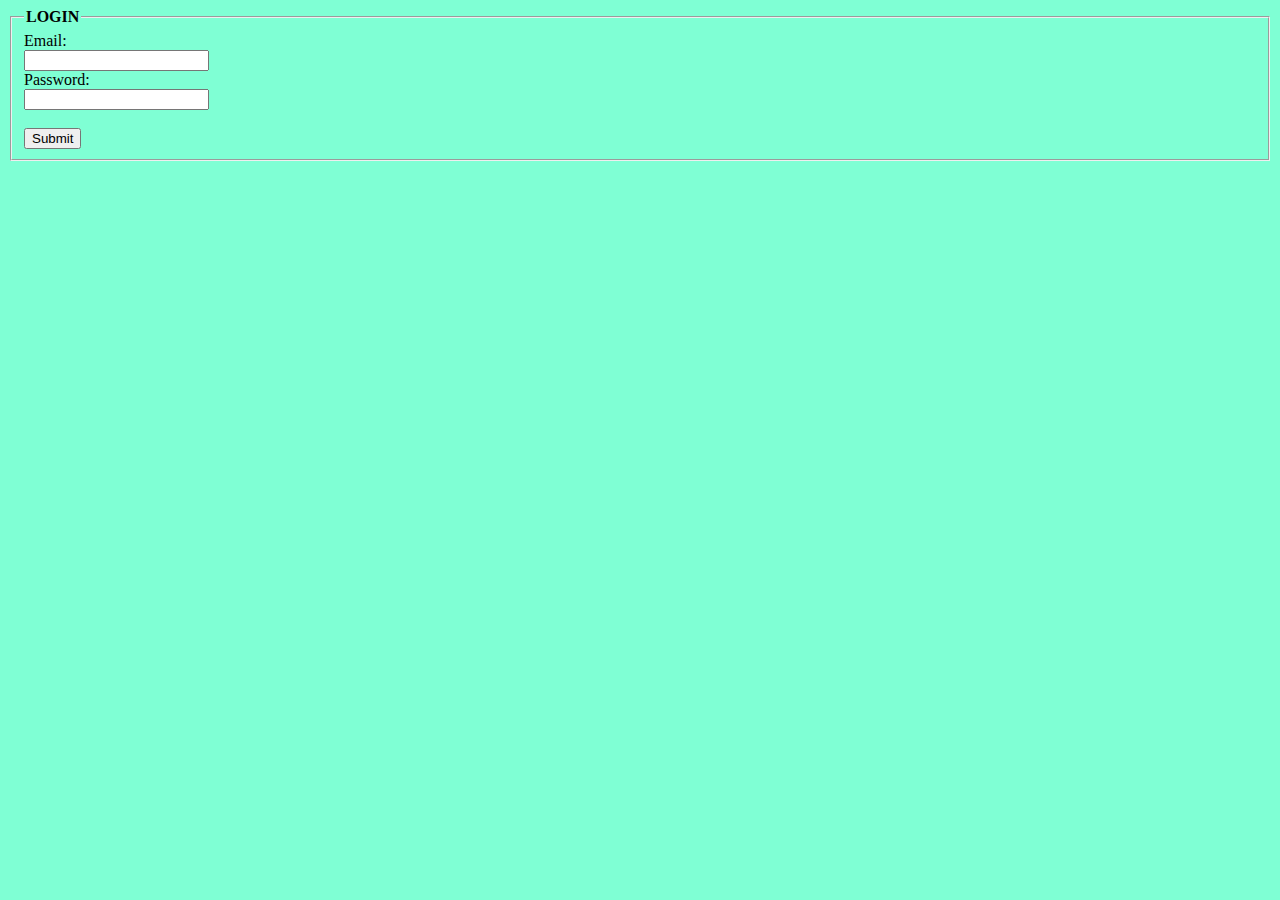
<file: task1/index.html>
<!DOCTYPE html>
<html lang="en">
<head>
    <meta charset="UTF-8">
    <meta http-equiv="X-UA-Compatible" content="IE=edge">
    <meta name="viewport" content="width=device-width, initial-scale=1.0">
    <title>Task 1</title>
    <link rel="stylesheet" href="style.css">
    <style >

    </style>
</head>
<body>

    <form autocomplete="on">
        <fieldset>
            <legend><strong>LOGIN</strong></legend>
            <label for="email">Email:</label><br>
            <input type="email" id="email" name="email"><br>
            <label for="pw">Password:</label><br>
            <input type="password" id="pw" name="pw"><br><br>
            <input type="submit" id="submit" value="Submit">
        </fieldset>
    </form>
    
</body>
</html>
</file>
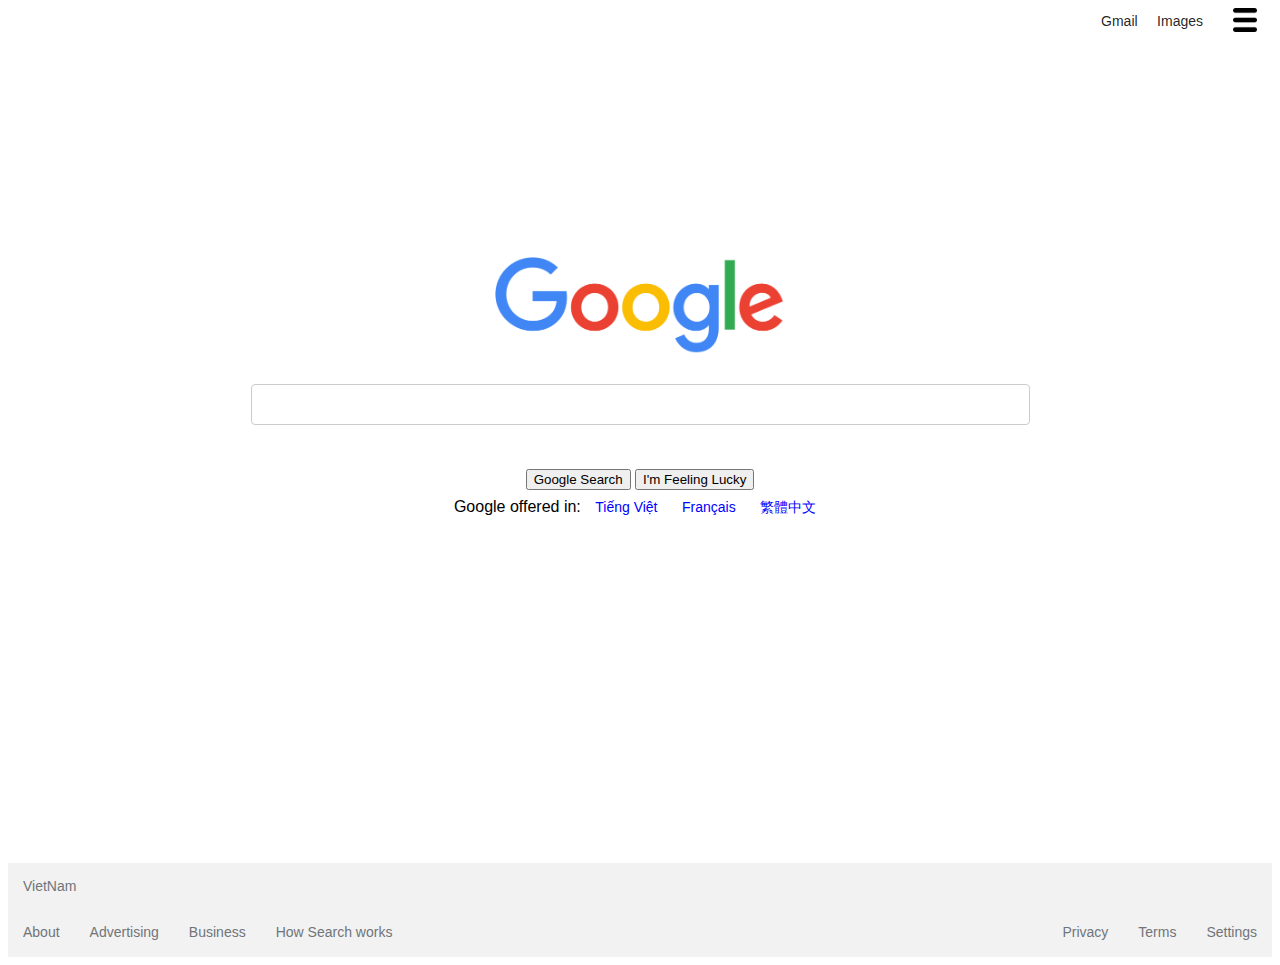
<file: task2/index.html>
<!DOCTYPE html>
<html lang="en">
<head>
    <meta charset="UTF-8">
    <meta http-equiv="X-UA-Compatible" content="IE=edge">
    <meta name="viewport" content="width=device-width, initial-scale=1.0">
    <title>Task 2</title>
    <link rel="stylesheet" href="style.css">
</head>
<body>
    <div>
        <div class="top_block">
            <div class="icons" style="padding-left: 32px;display: flex;float: right;">
                <div>
                    <div class="gmail images">
                        <div class="gmail">
                            <a href="https://mail.google.com">Gmail</a>
                        </div>
                        <div class="images">
                            <a href="https://www.google.com.vn/imghp?hl=en&ogbl">Images</a>
                        </div>
                    </div>
                </div>
    
                <div class="icon_menu">
                    <div class="menu">
                        <a href="https://about.google/products/" role="button">
                            <img src="menu.png" title="Google apps" width="24px">
                        </a>
                    </div>
    
                </div>
            </div>
        </div>
        <div class="logo_block">
            <a href="https://www.google.com/">
                <img src="logo.png" alt="Google logo" width="290">
            </a>
        </div>
        <div class="search_block">
            <form>
                <div class="form_search">
                    <br>
                    <input type="text" size="90" height="30px"><br><br><br>
                    <button>Google Search</button>
                    <button>I'm Feeling Lucky</button>
                </div>
            </form>
        </div>

        <div class="four_block">
            <div class="four" >
                Google offered in: 
                <a href="" class="language">Tiếng Việt</a>
                <a href="" class="language">Français</a>
                <a href="" class="language">繁體中文</a>
            </div>
        </div>

        <div class="five">
            <div class="endd">VietNam</div>
            <div class="last">
                <div class="ll">
                    <a href="" class="endd">About</a>
                    <a href="" class="endd">Advertising</a>
                    <a href="" class="endd">Business</a>
                    <a href="" class="endd">How Search works</a>
                </div>

                <div class="rr">
                    <a href="" class="endd">Privacy</a>
                    <a href="" class="endd">Terms</a>
                    <a href="" class="endd">Settings</a>
                </div>
            </div>
        </div>
    </div>
</body>
</html>
</file>
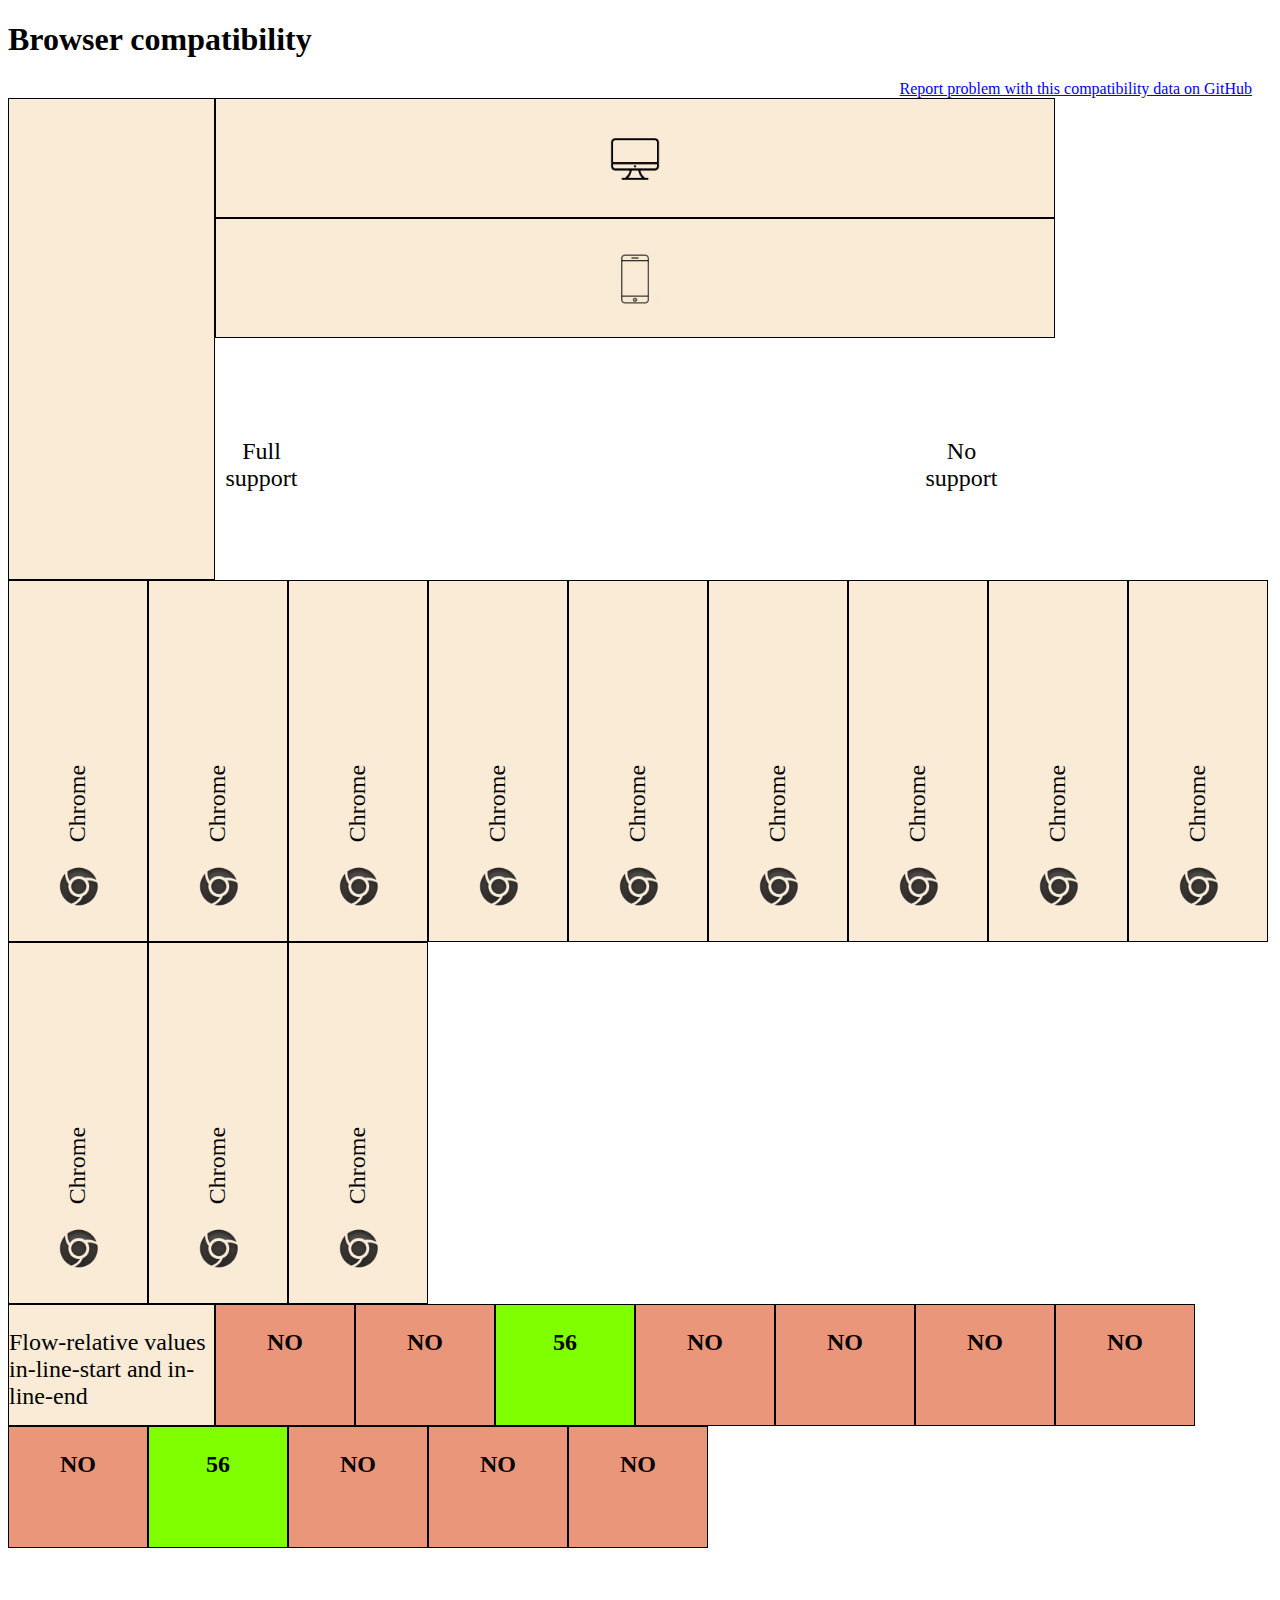
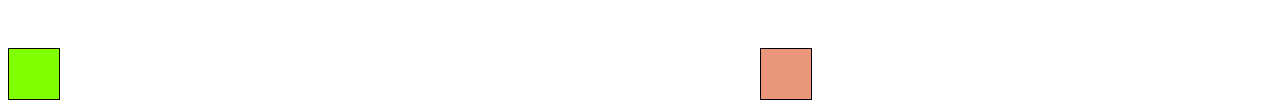
<file: task3/index.html>
<!DOCTYPE html>
<html lang="en">
<head>
    <meta charset="UTF-8">
    <meta http-equiv="X-UA-Compatible" content="IE=edge">
    <meta name="viewport" content="width=device-width, initial-scale=1.0">
    <title>Task 3</title>
    <link rel="stylesheet" href="style.css">
</head>
<body>
    <h1>Browser compatibility</h1>
    <div class="container">
        <div class="report">
            <a href="">Report problem with this compatibility data on GitHub</a>
        </div>
        <br>
        <div class="table">
            <div class="empty bg"></div>
            <div class="bg label_cell">
                <img src="pc.png" alt="pc icon"  class="center">
            </div>
            <div class="bg label_cell">
                <img src="mobile.jpg" alt="mobile icon" class="center" float="right">
            </div>
            <div style="float:left">
                <div class="hcn bg">
                    <img src="chrome.png" alt="chrome icon" class="bottom">
                    <p class="rotate">Chrome </p>
                </div>
                <div class="hcn bg">
                    <img src="chrome.png" alt="chrome icon" class="bottom">
                    <p class="rotate">Chrome </p>
                </div>
                <div class="hcn bg">
                    <img src="chrome.png" alt="chrome icon" class="bottom">
                    <p class="rotate">Chrome </p>
                </div>
                <div class="hcn bg">
                    <img src="chrome.png" alt="chrome icon" class="bottom">
                    <p class="rotate">Chrome </p>
                </div>
                <div class="hcn bg">
                    <img src="chrome.png" alt="chrome icon" class="bottom">
                    <p class="rotate">Chrome </p>
                </div>
                <div class="hcn bg">
                    <img src="chrome.png" alt="chrome icon" class="bottom">
                    <p class="rotate">Chrome </p>
                </div>
                <div class="hcn bg">
                    <img src="chrome.png" alt="chrome icon" class="bottom">
                    <p class="rotate">Chrome </p>
                </div>
                <div class="hcn bg">
                    <img src="chrome.png" alt="chrome icon" class="bottom">
                    <p class="rotate">Chrome </p>
                </div>
                <div class="hcn bg">
                    <img src="chrome.png" alt="chrome icon" class="bottom">
                    <p class="rotate">Chrome </p>
                </div>
                <div class="hcn bg">
                    <img src="chrome.png" alt="chrome icon" class="bottom">
                    <p class="rotate">Chrome </p>
                </div>
                <div class="hcn bg">
                    <img src="chrome.png" alt="chrome icon" class="bottom">
                    <p class="rotate">Chrome</p>
                </div>
                <div class="hcn bg">
                    <img src="chrome.png" alt="chrome icon" class="bottom">
                    <p class="rotate">Chrome</p>
                </div>
            </div>
            
            <div >
                <div class="cell1 bg">
                    <p class="font">Flow-relative values in-line-start and in-line-end</p>
                </div>
                <div class="no">
                    <p style="font-size:24px; text-align:center;"><strong>NO</strong></p>
                </div>
                <div class="no">
                    <p style="font-size:24px; text-align:center;"><strong>NO</strong></p>
                </div>
                <div class="yes">
                    <p style="font-size:24px; text-align:center;"><strong>56</strong></p>
                </div>
                <div class="no">
                    <p style="font-size:24px; text-align:center;"><strong>NO</strong></p>
                </div>
                <div class="no">
                    <p style="font-size:24px; text-align:center;"><strong>NO</strong></p>
                </div>
                <div class="no">
                    <p style="font-size:24px; text-align:center;"><strong>NO</strong></p>
                </div>
                <div class="no">
                    <p style="font-size:24px; text-align:center;"><strong>NO</strong></p>
                </div>
                <div class="no">
                    <p style="font-size:24px; text-align:center;"><strong>NO</strong></p>
                </div>
                <div class="yes">
                    <p style="font-size:24px; text-align:center;"><strong>56</strong></p>
                </div>
                <div class="no">
                    <p style="font-size:24px; text-align:center;"><strong>NO</strong></p>
                </div>
                <div class="no">
                    <p style="font-size:24px; text-align:center;"><strong>NO</strong></p>
                </div>
                <div class="no">
                    <p style="font-size:24px; text-align:center;"><strong>NO</strong></p>
                </div>
            </div>
        </div>
        <div class="note">
            <div class="hihi hi1">
                <div class="yes2"></div>
                <div class="left">Full support</div>
            </div>
            <div class="hihi hi2">
                <div class="no2"></div>
                <div class="left">No support</div>
            </div>
        </div>
    </div>
</body>
</html>
</file>
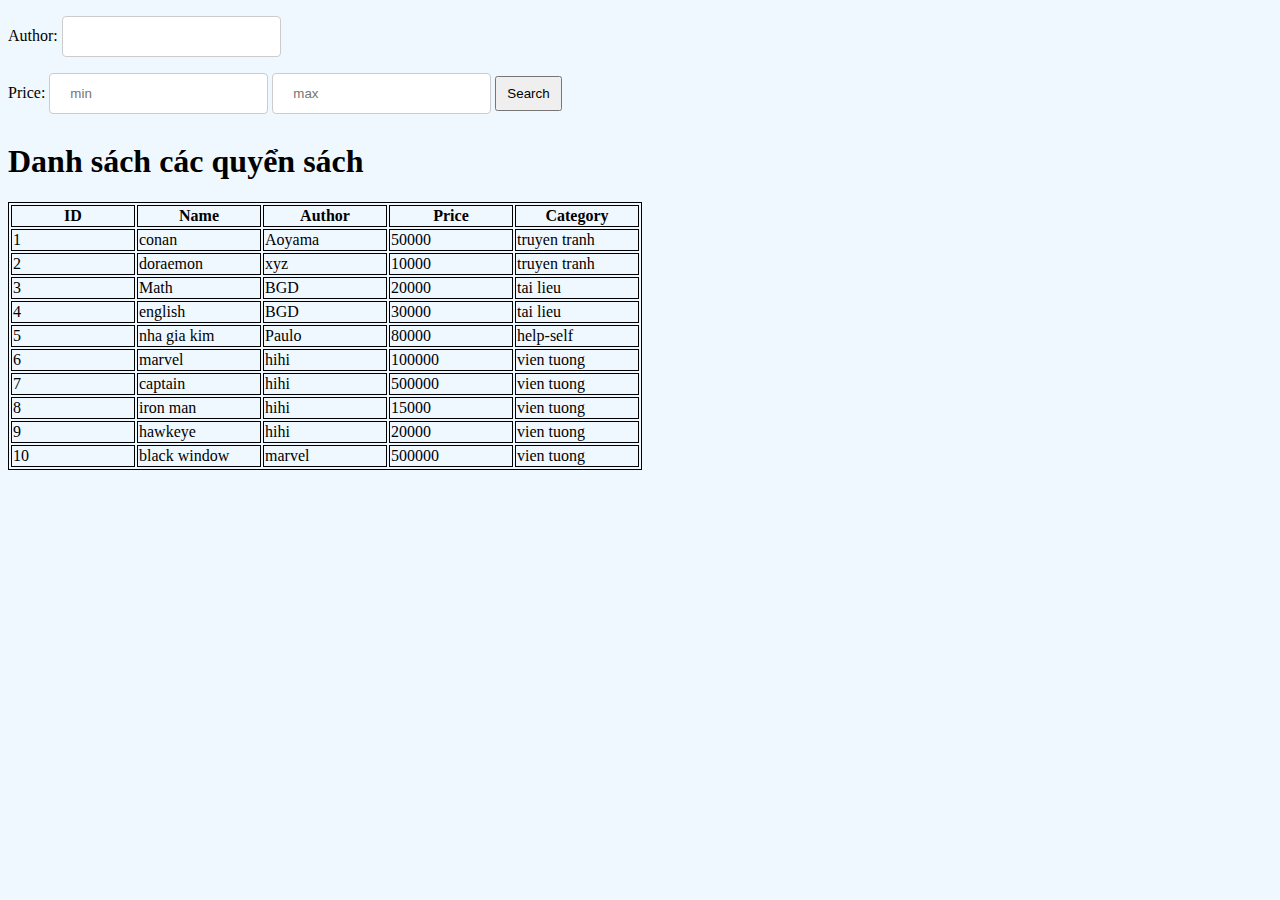
<file: task7/index.html>
<!DOCTYPE html>
<html lang="en">
<head>
	<meta charset="UTF-8">
	<meta http-equiv="X-UA-Compatible" content="IE=edge">
	<meta name="viewport" content="width=device-width, initial-scale=1.0">
	<title>Task 7 Demo</title>
	<link rel="stylesheet" href="style.css">
</head>
<body>
	<form id="form">
		<label for='author'>Author: </label>
		<input type='search' id='author' name='author' value=''><br>
		<label for='price'>Price: </label>
		<input type='search' id='min_price' name='min_price' placeholder='min' value=''>
		<input type='search' id='max_price' name='max_price' placeholder='max' value=''>
		<input type='button' value='Search' onclick='view()'>
	</form>
	<h1>Danh sách các quyển sách</h1>
	<table id="table" style="border: 1px solid black">
		<tr id="header">
			<th>ID</th>
			<th>Name</th>
			<th>Author</th>
			<th>Price</th>
			<th>Category</th>
		</tr>
	</table>

	<script src="main.js"> </script>
</body>
</html>
</file>
<file: task1/style.css>
body{
    background-color:aquamarine
}
#submit:hover{
    background-color: yellow;
}
label{
    color: black;
}
</file>
<file: task2/style.css>
a{
    text-decoration: none;
    color:rgba(0,0,0,0.87);
    font-size: 14px;

}
.language{
    padding: 5px 10px 5px 10px;
    color: blue;
}
a:hover{
    text-decoration: underline;
}

body{
    font-family: Arial,sans-serif;
}

div{
    display: block;
}
.form_search{
    width: 100%;
    text-align: center;
}

.top_block{
    height: 60px;
}

.gmail, .images{
    display: inline-block;
    line-height: 24px;
    vertical-align: middle;
    padding-right: 15px;
}
.icon_menu {
    padding:0px 15px 0px 0px
}
.logo_block{
    height: 290px;
    position: relative;

}

.logo_block a {
    width: 100%;

    text-align: center;
    position: absolute;
    bottom: 0px;
}

.search_block{
    height: 140px;
    position: relative;
    
}
.four{
    width: 100%;
    height: 365px;
    text-align: center;
}
.five{
    background:#f2f2f2 ;
    color: #70757a;
    width: 100%;
    height: 94px;
    text-align: left;

}
.ll{
    display: flex;
    float: left;
}
.rr{
    display: flex;
    float: right;
}
.endd{
    padding: 15px 15px;
    /* background:#f2f2f2 ; */
    color: #70757a;
    font-size: 14px;
}

input[type=text]{
    background-color: white;
    border: 1px solid #ccc;
    border-radius: 4px;
    box-sizing: border-box;
    padding: 12px 20px;
    margin: 8px 0px;
    display: inline-block;
}
</file>
<file: task3/style.css>
.report{
    float: right;
}

a{
    color:blue;
    margin-right: 20px;
}
.container{
    position: relative;
    height:1000px;
}
.bg{
    background-color: antiquewhite;
    border: 1px solid black;
    float: left;
    margin:auto;
}
.empty{
    width: 205px;
    height: 480px;
    float: left;

}

.label_cell{
    width: 838px;
    height: 118px;
}

.center{
    display: block;
    margin:auto;
    width: 50px;
    margin-top: 35px;
}
.hcn{
    width: 138px;
    height:360px;
    margin-right: 0px;
    position: relative;
}
.rotate{
    transform: rotate(-90deg);
    font-size: 24px;
    position: absolute;
    bottom:100px;
    left: 30px;
}
.bottom{
    display: block;
    position: absolute;
    bottom: 30px;
    left: 45px;
    width: 50px
}
.cell1{
    width: 205px;
    height: 120px;
}
.font{
    font-size: 24px;
}

.yes{
    background-color:chartreuse;
    border: 1px solid black;
    float: left;
    width: 138px;
    height: 120px;

}
.no{
    background-color:darksalmon;
    border: 1px solid black;
    float: left;
    width: 138px;
    height: 120px;
}

.note{
    position: relative;
    top: 100px;

}
.yes2{
    background-color:chartreuse;
    border: 1px solid black;
    width: 50px;
    height: 50px;
    float: left;
}
.hihi{
    width: 500px;
    height: 150px;

    position: relative;
}
.left{
    width: 300px;
    height:50px;
    text-align: center;
    /* float: left; */
    font-size: 24px;
}
.no2{
    background-color:darksalmon;
    border: 1px solid black;
    width: 50px;
    height: 50px;
    float: left;
}
.hi1{

}
.hi2{
    position: relative;
    left:700px;
}
</file>
<file: task7/style.css>
input[type="button"] {
	box-sizing: border-box;
	padding: 8px 10px;
	margin: 8px 0px;
}
input[type="button"]:hover {
	background-color: yellow;
}

input[type="search"] {
	background-color: white;
	border: 1px solid #ccc;
	border-radius: 4px;
	box-sizing: border-box;
	padding: 12px 20px;
	margin: 8px 0px;
}
body {
	background-color: aliceblue;
}
td,th {
	border: 1px solid black;
	width: 120px;
}
</file>
